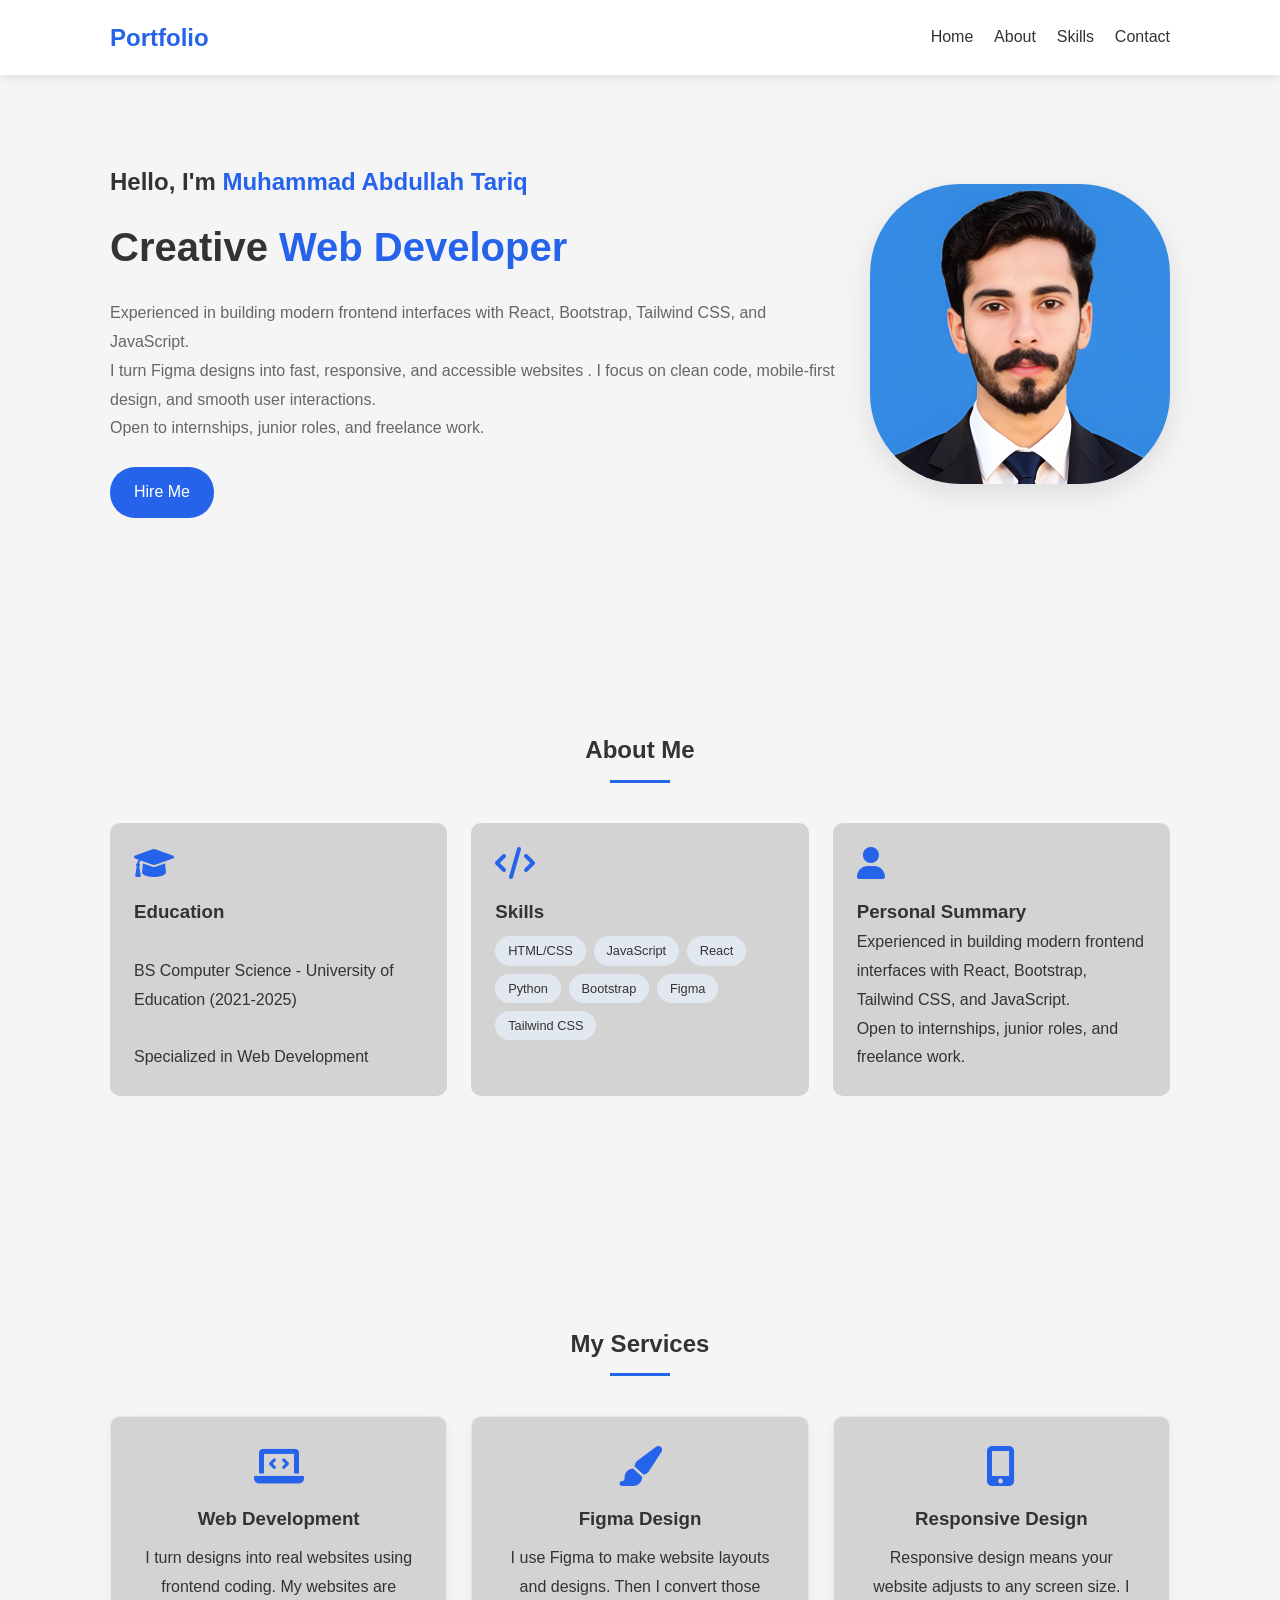
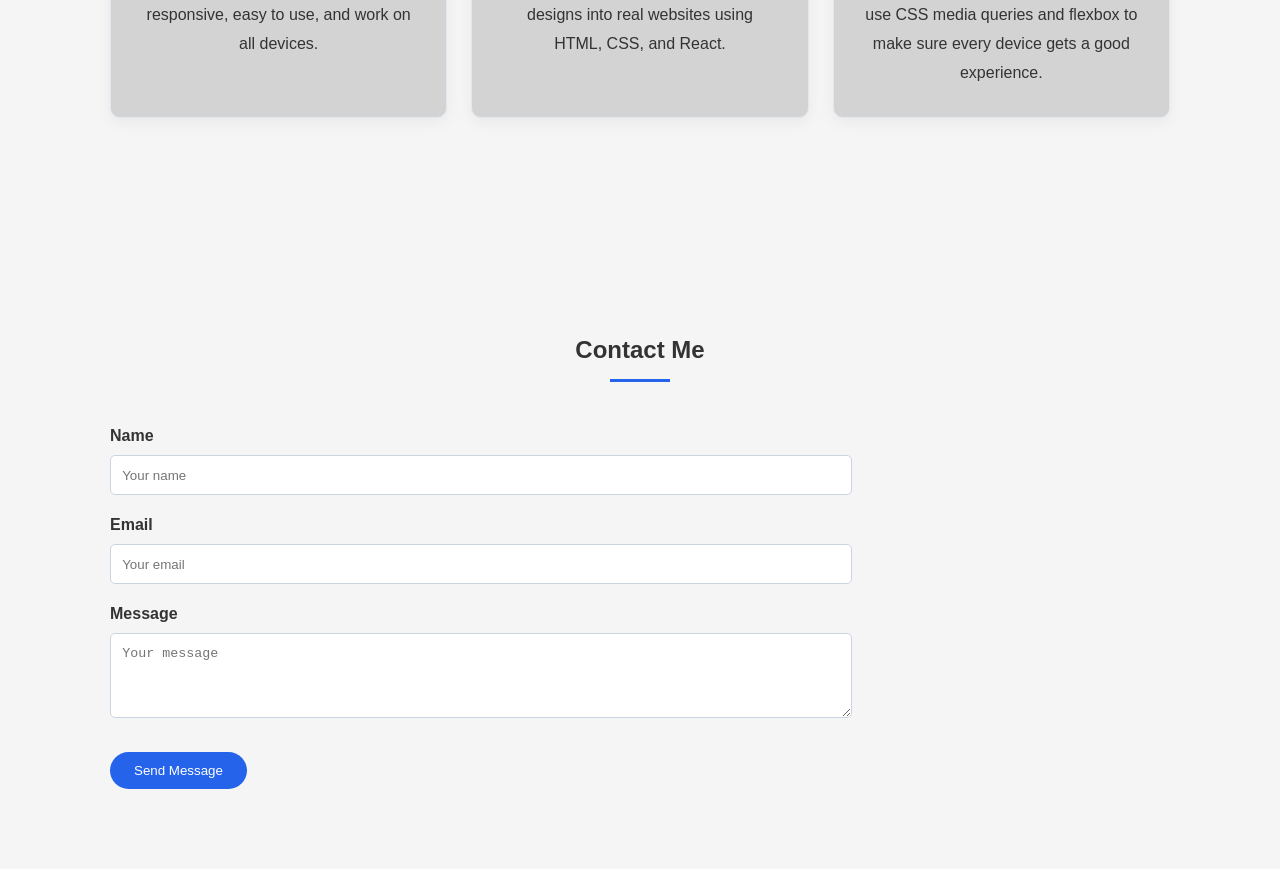
<file: index.html>
<!DOCTYPE html>
<html lang="en">
<head>
    <meta charset="UTF-8">
    <meta name="viewport" content="width=device-width, initial-scale=1.0">
    <title>Portfolio</title>
    <link rel="stylesheet" href="style.css">
    <link rel="stylesheet" href="https://cdnjs.cloudflare.com/ajax/libs/font-awesome/6.0.0-beta3/css/all.min.css">

</head>
<body>
    
<nav>
    <div class="nav-container">
        <div class="logo">Portfolio</div>

        <ul class="links">
            <li><a href="#home">Home</a></li>
            <li><a href="#about">About</a></li>
            <li><a href="#skills">Skills</a></li>
            <li><a href="#contact">Contact</a></li>
        </ul>
    </div>

</nav>


<!---------------- home Section -------------->

<main>
    <section id="home" class="section">
        <div class="container home-container">
            <div class="home-text">
                <h2>Hello, I'm <span>Muhammad Abdullah Tariq</span></h2>
                <h1>Creative <span>Web Developer</span></h1>
                <p class="short-intro">Experienced in building modern frontend interfaces with React, Bootstrap, Tailwind CSS, and  JavaScript.<br> I turn Figma designs into fast, responsive, and accessible websites . I focus on clean code, mobile-first design, and smooth user interactions.<br>Open to internships, junior roles, and freelance work.</p>
                <a href="#contact" class="btn">Hire Me</a>
                
            </div>
            <div class="home-image">
                <img src="portfolio.jpeg" alt="Profile" class="profile-img">
            </div>
        </div>
    </section>


  <!-------- About section ----------->

    <section id="about" class="section">
        <div class="container">
            <div class="section-header">
                <h2>About Me</h2>
                <div class="underline"></div>
            </div>
            <div class="about-grid">
                <div class="about-card">
                    <i class="fas fa-graduation-cap"></i>
                    <h3>Education</h3><br>
                    <p>BS Computer Science - University of Education (2021-2025)<br><br>Specialized in Web Development </p>
                </div>
                <div class="about-card">
                    <i class="fas fa-code"></i>
                    <h3>Skills</h3>
                    <div class="skill-tags">

                        <span>HTML/CSS</span><span>JavaScript</span><span>React</span>
                        <span>Python</span><span>Bootstrap</span><span>Figma</span>
                        <span>Tailwind CSS</span>
                    </div>
                </div>
                <div class="about-card">
                    <i class="fas fa-user"></i>
                    <h3>Personal Summary</h3>
                    <p>Experienced in building modern frontend interfaces with React, Bootstrap, Tailwind CSS, and  JavaScript.<br>Open to internships, junior roles, and freelance work.</p>
                </div>
            </div>
        </div>
    </section>

    <!------------------------Skills Section  -------------------->

    <section id="skills" class="section">
        <div class="container">
            <div class="section-header">
                <h2>My Services</h2>
                <div class="underline"></div>
            </div>
            <div class="skills-grid">
                <div class="skill-card">
                    <i class="fas fa-laptop-code"></i>
                    <h3>Web Development</h3>
                    <p>I turn designs into real websites using frontend coding. My websites are responsive, easy to use, and work on all devices.</p>
                </div>
                <div class="skill-card">
                    <i class="fas fa-paint-brush"></i>
                    <h3>Figma Design</h3>
                    <p>I use Figma to make website layouts and designs. Then I convert those designs into real websites using HTML, CSS, and React.</p>
                </div>
                <div class="skill-card">
                    <i class="fas fa-mobile-alt"></i>
                    <h3>Responsive Design</h3>
                    <p>Responsive design means your website adjusts to any screen size. I use CSS media queries and flexbox to make sure every device gets a good experience.</p>
                </div>
            </div>
        </div>
    </section>

     <!------------ Contact Section ----------------->


    <section id="contact" class="section">
        <div class="container">
            <div class="section-header">
                <h2>Contact Me</h2>
                <div class="underline"></div>
            </div>
           
            <form id="contactForm">
                <div class="form-group">
                    <label>Name</label>
                    <input type="text" id="name" placeholder="Your name">
                        
                </div>
                <div class="form-group">
                    <label>Email</label>
                    <input type="email" id="email" placeholder="Your email">
                </div>
                <div class="form-group">
                    <label>Message</label>
                    <textarea id="message" rows="4" placeholder="Your message"></textarea>
                </div>
                <button type="submit" class="btn">Send Message</button>
                <div id="formStatus" class="success"></div>
            </form>
            
        </div>
    </section>
</main>



</body>
</html>
</file>
<file: style.css>
* {
    margin: 0;
    padding: 0;
    box-sizing: border-box;
}

body {
    font-family: 'Segoe UI', Tahoma, Geneva, Verdana, sans-serif;
    line-height: 1.8;
    color: #333;
    background: #f5f5f5;
}

.container {
    max-width: 1100px;
    margin: 0 auto;
    padding: 0 20px;
}

/**************** Navigation ********************/

nav {
    background: white;
    box-shadow: 0 2px 10px rgba(0, 0, 0, 0.1);
    position: fixed;
    width: 100%;
    top: 0;
    z-index: 100;
}

.nav-container {
    display: flex;
    justify-content: space-between;
    align-items: center;
    padding: 1rem 20px;
    max-width: 1100px;
    margin: 0 auto;
}

.logo {
    font-size: 1.5rem;
    font-weight: bold;
    color: #2563eb;
}

.links {
    display: flex;
    list-style: none;
    gap: 1.3rem;
}

.links a {
    text-decoration: none;
    color: #333;
    font-weight: 500;
}

.links a:hover {
    color: brown;
}

.font {
    display: none;
    font-size: 1.5rem;
    cursor: pointer;
}



/******************* home section ****************************/




.home-container {
    display: flex;
    align-items: center;
    gap: 2em;
    flex-wrap: wrap;
    padding-top: 5rem;
}

.home-text {
    flex: 1;
}

.home-text h1 {
    font-size: 2.5rem;
    margin: 0.5rem 0;
}

.home-text span {
    color: #2563eb;
}

.short-intro {
    margin: 1rem 0;
    color: #666;
}

.profile-img {
    width: 300px;
    height: 300px;
    border-radius: 30%;
    object-fit: cover;
    box-shadow: 0 10px 30px rgba(0, 0, 0, 0.1);
}

.btn {
    display: inline-block;
    padding: 0.7rem 1.5rem;
    background: #2563eb;
    color: white;
    text-decoration: none;
    border-radius: 25px;
    margin-top: 0.5rem;
    border: none;
    cursor: pointer;
}

.btn-outline {
    background: transparent;
    border: 2px solid #2563eb;
    color: #2563eb;
    margin-left: 0.5rem;
}

.btn:hover {
    background: brown;
}

.section {
    padding: 5rem 0;
}

.section-header {
    text-align: center;
    margin-bottom: 2.5rem;
}

.underline {
    width: 60px;
    height: 3px;
    background: #2563eb;
    margin: 0.5rem auto;
}

/************************ About section ********************/

.section-header {
    margin-top: 50px;
}

.about-grid {
    display: grid;
    grid-template-columns: repeat(auto-fit, minmax(280px, 1fr));
    gap: 1.5rem;
    margin-bottom: 1rem;
}

.about-card {
    transition: 0.5s;
    background: lightgrey;
    padding: 1.5rem;
    border-radius: 10px;

}

.about-card:hover {
    transform: translateY(-5px);
}

.about-card i {

    font-size: 2rem;
    color: #2563eb;
    margin-bottom: 1rem;
}

.skill-tags {
    display: flex;
    flex-wrap: wrap;
    gap: 0.5rem;
    margin-top: 0.5rem;
}

.skill-tags span {
    background: #e2e8f0;
    padding: 0.2rem 0.8rem;
    border-radius: 20px;
    font-size: 0.8rem;
}

/******************************* skills ***************************/

.skills-grid {
    display: grid;
    grid-template-columns: repeat(auto-fit, minmax(250px, 1fr));
    gap: 1.5rem;
}

.skill-card {
    transition: 0.5s;
    background: lightgrey;
    padding: 1.8rem;
    text-align: center;
    border-radius: 10px;
    box-shadow: 0 5px 15px rgba(0, 0, 0, 0.05);
    border: 1px solid #e2e8f0;
}

.skill-card:hover {
    transform: translateY(-5px);
}

.skill-card i {
    font-size: 2.5rem;
    color: #2563eb;
    margin-bottom: 1rem;
}

.skill-card h3 {
    margin-bottom: 0.5rem;
}

/************* Contact form  ********************/


.form-group {
    margin-bottom: 1rem;

}

.form-group label {
    display: block;
    margin-bottom: 0.3rem;
    font-weight: 700;
}

.form-group input,
.form-group textarea {
    width: 70%;
    padding: 0.7rem;
    border: 1px solid #cbd5e1;
    border-radius: 5px;
}
</file>
